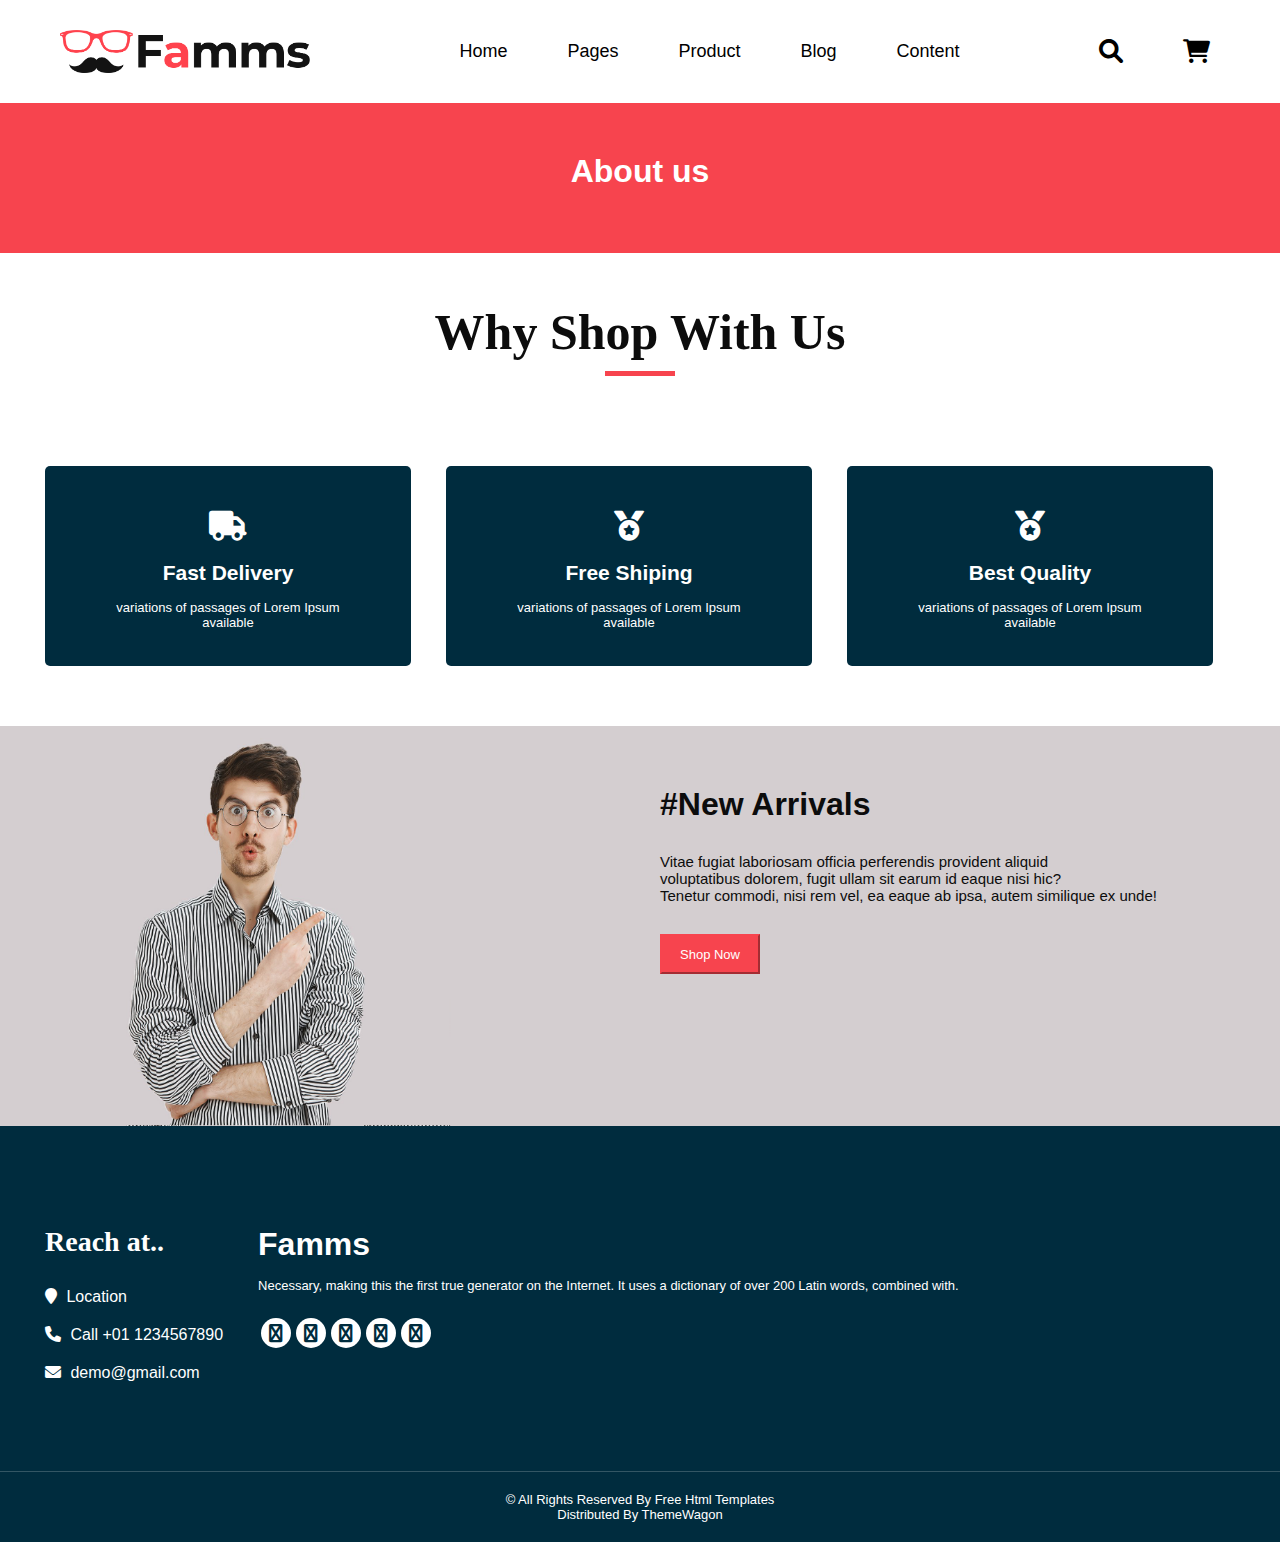
<file: index.html>
<!DOCTYPE html>
<html lang="en">
<head>
    <meta charset="UTF-8">
    <meta name="viewport" content="width=device-width, initial-scale=1.0">
    <title>Document</title>
    <link href="https://cdnjs.cloudflare.com/ajax/libs/font-awesome/5.15.4/css/all.min.css" rel="stylesheet">
    <link href="https://cdnjs.cloudflare.com/ajax/libs/font-awesome/6.0.0/css/all.min.css" rel="stylesheet">

    <link rel="stylesheet" href="style.css">
</head>
<body>
    <nav class="navbar">
        <div class="logo">
            <a class="navbar" href="index.html">
                <img src="images/logo (1).png" width="250px">
            </a>
        </div>
        <ul class="nav-links">
            <li><a href="home">Home</a></li>
            <li class="dropdown">
                <a href="#" class="dropbtn">Pages</a>
                <div class="dropdown-content">
                    <a href="#About">About</a>
                    <a href="#Testimonial">Testimonial</a>
                </div>
            </li>
            <li><a href="Product">Product</a></li>
            <li><a href="Blog">Blog</a></li>
            <li><a href="Content">Content</a></li>
        </ul>
        <div class="icons">
            <a href="#" class="search-icon">
                <i class="fas fa-search"></i>
            </a>
            <a href="#" class="cart-icon">
                <i class="fas fa-shopping-cart"></i>
            </a>
        </div>
    </nav>

<!-- About -->
 <div class="About-us">
    <h1>About us</h1>
 </div>

 <div class="container2">
    <div class="heading_container heading_center">
        <h2>Why Shop With Us</h2>
    </div>
 </div>


<div class="row">
    <div class="box">
        <div class="img-box">
            <i class="fa-solid fa-truck"></i>
        </div>
        <div class="detail-box">
            <h5>Fast Delivery</h5>
            <p>variations of passages of Lorem Ipsum available</p>
        </div>
    </div>

    <div class="box">
        <div class="img-box">
            <i class="fa-solid fa-medal"></i>
        </div>
        <div class="detail-box">
            <h5>Free Shiping</h5>
            <p>variations of passages of Lorem Ipsum available</p>
        </div>
    </div>


    <div class="box">
        <div class="img-box">
            <i class="fa-solid fa-medal"></i>
        </div>
        <div class="detail-box">
            <h5>Best Quality</h5>
            <p>variations of passages of Lorem Ipsum available</p>
        </div>
    </div>


</div>


<div class="arrival">
    <div class="im-sec">
        <img src="images/arrival-bg.png" alt="img1" class="img">
    </div>

    <div class="content-sec">
        <h1>#New Arrivals</h1>
        <p>
            Vitae fugiat laboriosam officia perferendis provident aliquid <br>
            voluptatibus dolorem, fugit ullam sit earum id eaque nisi hic? <br>
            Tenetur commodi, nisi rem vel, ea eaque ab ipsa, autem similique ex unde!
        </p>
        <button style="background-color: #f7444e;height: 40px;width:100px; font-size: 13px; color: white; border-color: #f7444e;">Shop Now</button>
    </div>

</div>



<!-- footer Section -->

<footer class="footer_section">
    <div class="container">
        <div class="row">
            <!-- Contact Column -->
            <div class="col-md-4 footer-col">
                <div class="footer_contact">
                    <h4>Reach at..</h4>
                    <div class="contact_link_box">
                        <a href="">
                            <i class="fa fa-map-marker" aria-hidden="true"></i>
                            <span>Location</span>
                        </a>
                        <a href="">
                            <i class="fa fa-phone" aria-hidden="true"></i>
                            <span>Call +01 1234567890</span>
                        </a>
                        <a href="">
                            <i class="fa fa-envelope" aria-hidden="true"></i>
                            <span>demo@gmail.com</span>
                        </a>
                    </div>
                </div>
            </div>

            <!-- Logo and Details Column -->
            <div class="col-md-4 footer-col">
                <div class="footer_detail">
                    <a href="index.html" class="footer-logo">Famms</a>
                    <p>
                        Necessary, making this the first true generator on the Internet. It uses a dictionary of over 200 Latin words, combined with.
                    </p>
                    <div class="footer_social">
                        <a href=""><i class="fa fa-facebook" aria-hidden="true"></i></a>
                        <a href=""><i class="fa fa-twitter" aria-hidden="true"></i></a>
                        <a href=""><i class="fa fa-linkedin" aria-hidden="true"></i></a>
                        <a href=""><i class="fa fa-instagram" aria-hidden="true"></i></a>
                        <a href=""><i class="fa fa-pinterest" aria-hidden="true"></i></a>
                    </div>
                </div>
            </div>

            <!-- Map Column -->
            <div class="col-md-4 footer-col">
                <div class="map_container">
                    <div class="map">
                        <div id="googleMap"></div>
                    </div>
                </div>
            </div>
        </div>

        <!-- Footer Info -->
        <div class="footer-info">
            <div class="col-lg-7 mx-auto px-0">
                <p>
                    &copy; <span id="displayYear"></span> All Rights Reserved By
                    <a href="https://html.design/">Free Html Templates</a><br>
                    Distributed By <a href="https://themewagon.com/" target="_blank">ThemeWagon</a>
                </p>
            </div>
        </div>
    </div>
</footer>
</body>
</html>
</file>
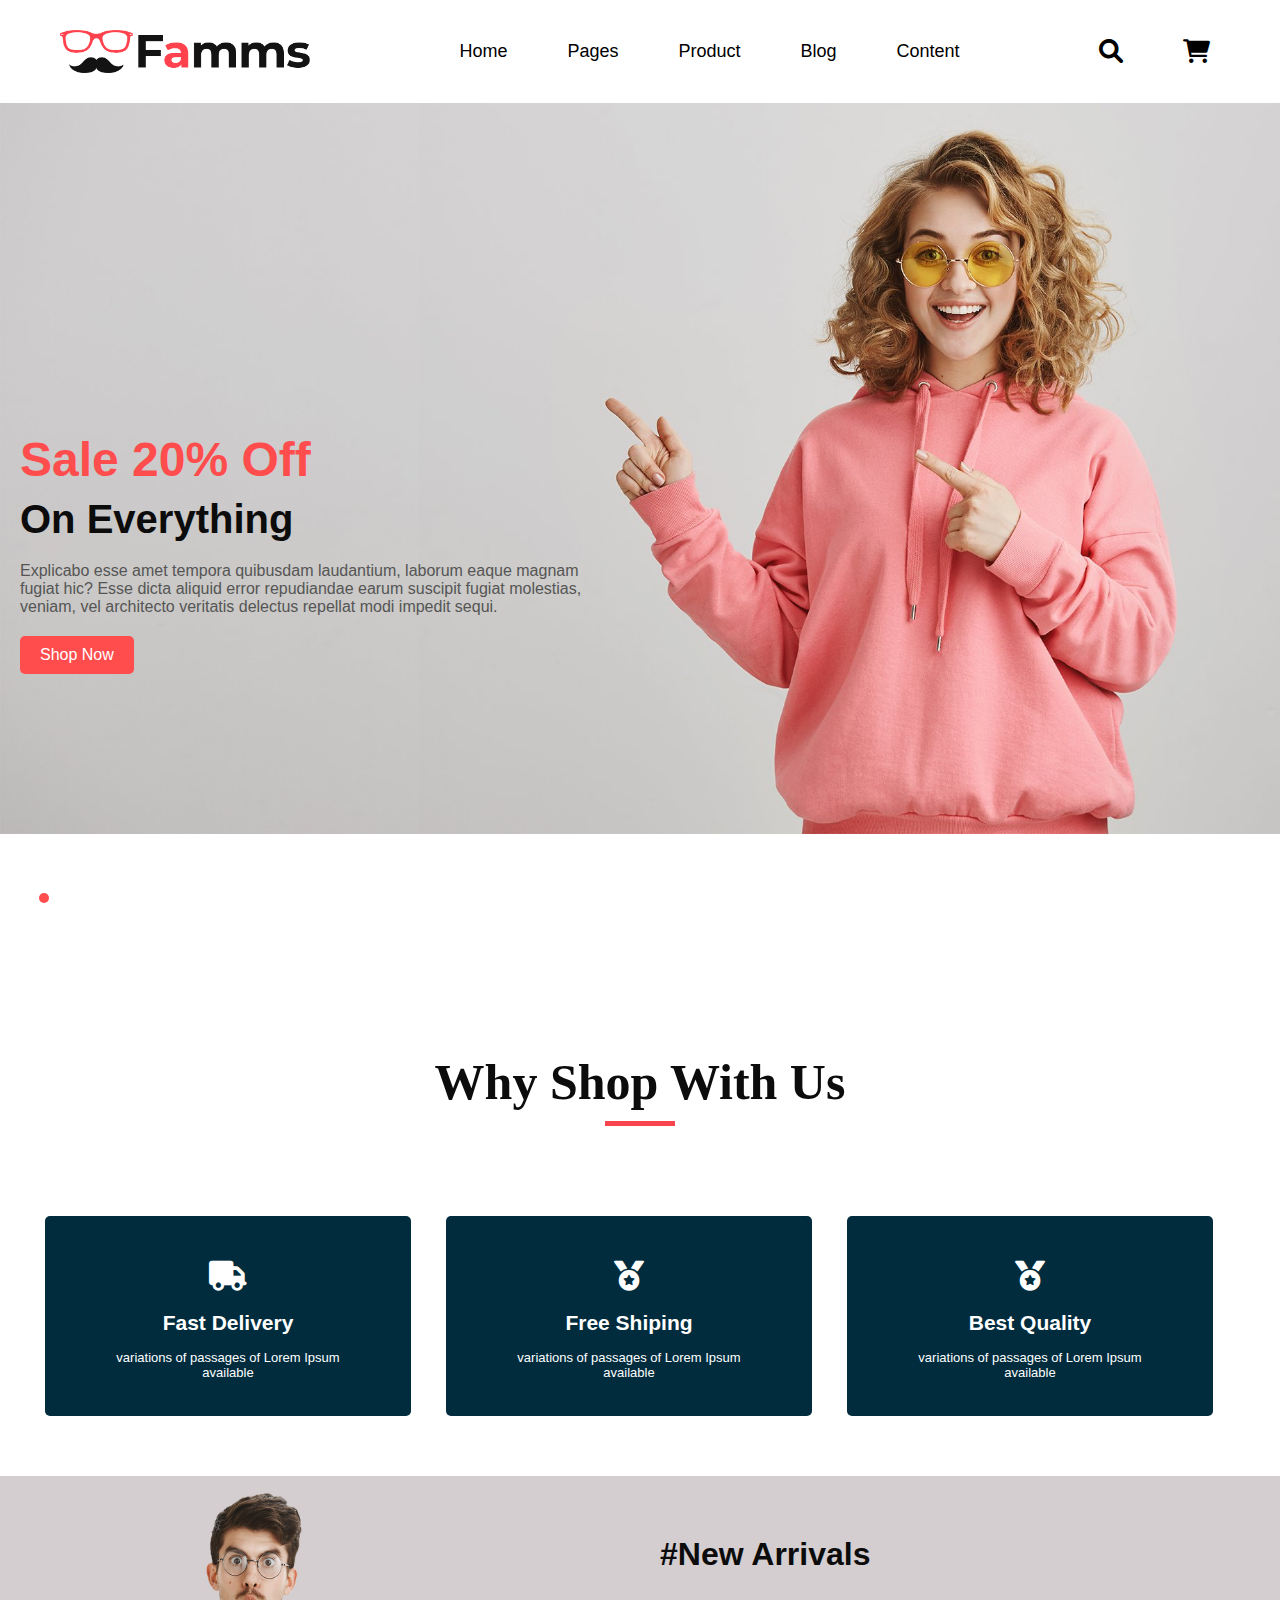
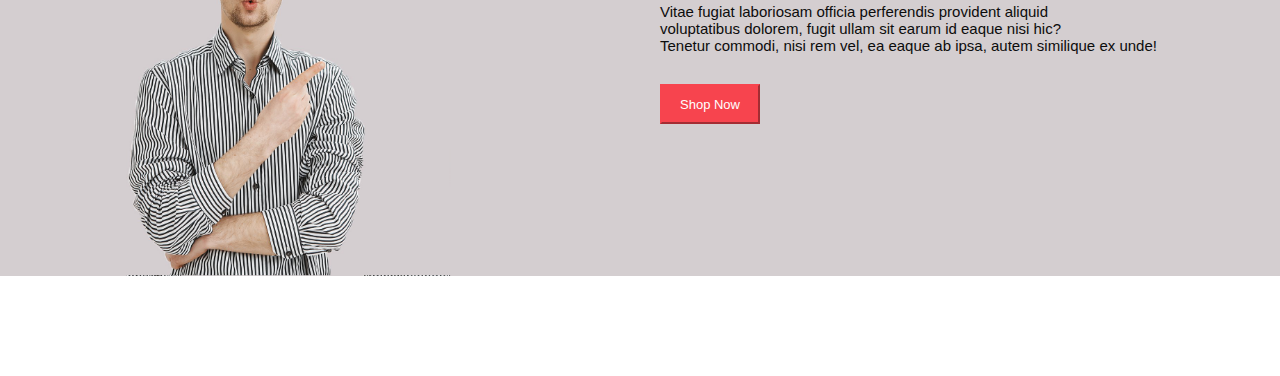
<file: home.html>
<!DOCTYPE html>
<html lang="en">
<head>
    <meta charset="UTF-8">
    <meta name="viewport" content="width=device-width, initial-scale=1.0">
    <title>Document</title>
    <link href="https://cdnjs.cloudflare.com/ajax/libs/font-awesome/5.15.4/css/all.min.css" rel="stylesheet">
    <link href="https://cdnjs.cloudflare.com/ajax/libs/font-awesome/6.0.0/css/all.min.css" rel="stylesheet">

    <link rel="stylesheet" href="style.css">
</head>
<body>
    <nav class="navbar">
        <div class="logo">
            <a class="navbar" href="index.html">
                <img src="images/logo (1).png" width="250px">
            </a>
        </div>
        <ul class="nav-links">
            <li><a href="home">Home</a></li>
            <li class="dropdown">
                <a href="#" class="dropbtn">Pages</a>
                <div class="dropdown-content">
                    <a href="#About">About</a>
                    <a href="#Testimonial">Testimonial</a>
                </div>
            </li>
            <li><a href="Product">Product</a></li>
            <li><a href="Blog">Blog</a></li>
            <li><a href="Content">Content</a></li>
        </ul>
        <div class="icons">
            <a href="#" class="search-icon">
                <i class="fas fa-search"></i>
            </a>
            <a href="#" class="cart-icon">
                <i class="fas fa-shopping-cart"></i>
            </a>
        </div>
    </nav>

    <!-- <div class="main">
        <img src="images/slider-bg.jpg">
        <h1><span class="red" >Sale 20% Off</span><br>
            On Everything</h1>
            <p>Explicabo esse amet tempora quibusdam laudantium, laborum <br>eaque magnam fugiat hic? Esse dicta aliquid error repudiandae<br> earum suscipit fugiat molestias, veniam, vel architecto veritatis<br> delectus repellat modi impedit sequi.</p>
            <button>Shop Now</button>
        </div> -->


        <div class="slider-container">
            <div class="slider">
              <!-- Slide 1 -->
              <div class="slide">
                <div class="content">
                  <h1>Sale 20% Off</h1>
                  <h2>On Everything</h2>
                  <p>
                    Explicabo esse amet tempora quibusdam laudantium, laborum eaque 
                    magnam fugiat hic? Esse dicta aliquid error repudiandae earum suscipit 
                    fugiat molestias, veniam, vel architecto veritatis delectus repellat 
                    modi impedit sequi.
                  </p>
                  <a href="#" class="btn">Shop Now</a>
                </div>
              </div>
              <!-- Slide 2 -->
              <div class="slide">
                <div class="content">
                  <h1>New Arrivals</h1>
                  <h2>Up to 30% Off</h2>
                  <p>
                    Discover the latest trends and save big with our exclusive deals on 
                    the newest products. Don’t miss out on the opportunity to upgrade 
                    your style today.
                  </p>
                  <a href="#" class="btn">Explore Now</a>
                </div>
              </div>
              <!-- Slide 3 -->
              <div class="slide">
                <div class="content">
                  <h1>Special Offers</h1>
                  <h2>Up to 50% Off</h2>
                  <p>
                    Enjoy unbeatable discounts on a wide range of products. These 
                    limited-time offers are here to make your shopping experience even better.
                  </p>
                  <a href="#" class="btn">Check Out</a>
                </div>
              </div>
            </div>
            <!-- Navigation Dots -->
            <div class="dots">
              <span class="dot active" data-slide="0"></span>
              <span class="dot" data-slide="1"></span>
              <span class="dot" data-slide="2"></span>
            </div>
          </div>



          <!-- <div class="About-us">
            <h1>About us</h1> -->
         </div>
        
         <div class="container2">
            <div class="heading_container heading_center">
                <h2>Why Shop With Us</h2>
            </div>
         </div>
        
        
        <div class="row">
            <div class="box">
                <div class="img-box">
                    <i class="fa-solid fa-truck"></i>
                </div>
                <div class="detail-box">
                    <h5>Fast Delivery</h5>
                    <p>variations of passages of Lorem Ipsum available</p>
                </div>
            </div>
        
            <div class="box">
                <div class="img-box">
                    <i class="fa-solid fa-medal"></i>
                </div>
                <div class="detail-box">
                    <h5>Free Shiping</h5>
                    <p>variations of passages of Lorem Ipsum available</p>
                </div>
            </div>
        
        
            <div class="box">
                <div class="img-box">
                    <i class="fa-solid fa-medal"></i>
                </div>
                <div class="detail-box">
                    <h5>Best Quality</h5>
                    <p>variations of passages of Lorem Ipsum available</p>
                </div>
            </div>
        
        
        </div>
        
        
        <div class="arrival">
            <div class="im-sec">
                <img src="images/arrival-bg.png" alt="img1" class="img">
            </div>
        
            <div class="content-sec">
                <h1>#New Arrivals</h1>
                <p>
                    Vitae fugiat laboriosam officia perferendis provident aliquid <br>
                    voluptatibus dolorem, fugit ullam sit earum id eaque nisi hic? <br>
                    Tenetur commodi, nisi rem vel, ea eaque ab ipsa, autem similique ex unde!
                </p>
                <button style="background-color: #f7444e;height: 40px;width:100px; font-size: 13px; color: white; border-color: #f7444e;">Shop Now</button>
            </div>
        
        </div>
</body>
<script src="script.js"></script>
</file>
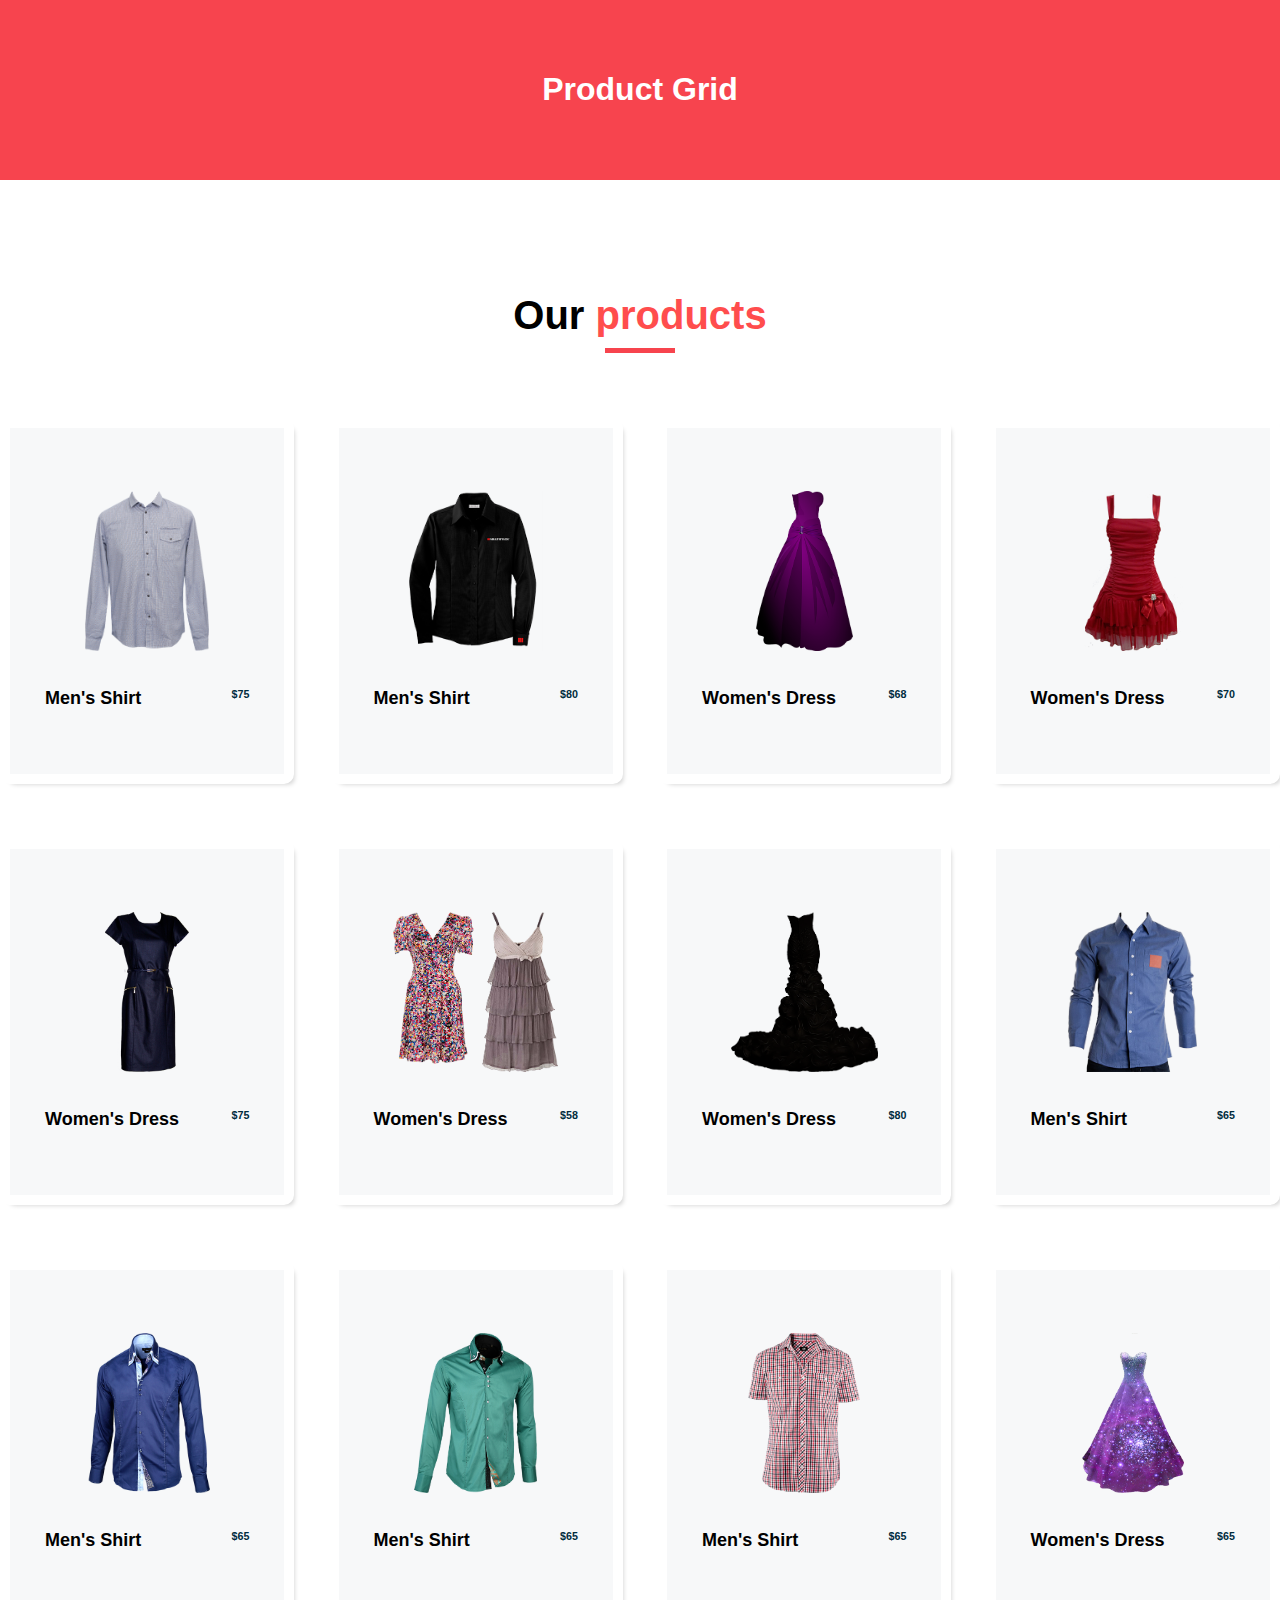
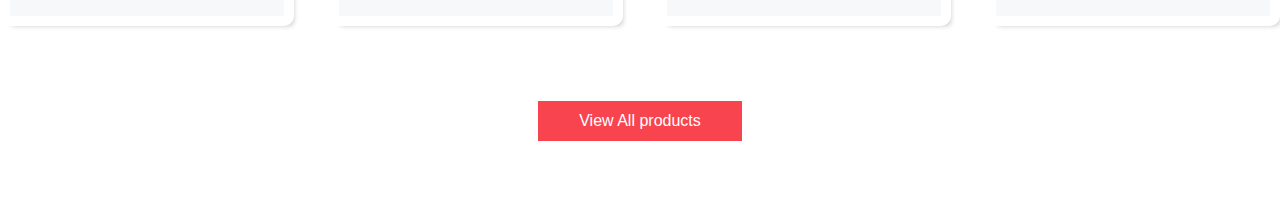
<file: product.html>
<!DOCTYPE html>
<html lang="en">
<head>
 <meta charset="UTF-8">
 <meta name="viewport" content="width=device-width, initial-scale=1.0">
 <title>Document</title>
</head>
<link rel="stylesheet" href="stylee.css">
<body>

    <div class="About-us">
        <h1>Product Grid</h1>
     </div>
     
  <!-- product section -->
<section class="product_section layout_padding">
 <div class="container">
    <div class="heading_container heading_center">
       <h2>
          Our <span>products</span>
       </h2>
    </div>
    <div class="row">
       <div class="col-sm-6 col-md-4 col-lg-3">
          <div class="box">
             <div class="option_container">
                <div class="options">
                   <a href="" class="option1">
                   Men's Shirt
                   </a>
                   <a href="" class="option2">
                   Buy Now
                   </a>
                </div>
             </div>
             <div class="img-box">
                <img src="images/p1.png" alt="">
             </div>
             <div class="detail-box">
                <h5>
                   Men's Shirt
                </h5>
                <h6>
                   $75
                </h6>
             </div>
          </div>
       </div>
       <div class="col-sm-6 col-md-4 col-lg-3">
          <div class="box">
             <div class="option_container">
                <div class="options">
                   <a href="" class="option1">
                   Add To Cart
                   </a>
                   <a href="" class="option2">
                   Buy Now
                   </a>
                </div>
             </div>
             <div class="img-box">
                <img src="images/p2.png" alt="">
             </div>
             <div class="detail-box">
                <h5>
                   Men's Shirt
                </h5>
                <h6>
                   $80
                </h6>
             </div>
          </div>
       </div>
       <div class="col-sm-6 col-md-4 col-lg-3">
          <div class="box">
             <div class="option_container">
                <div class="options">
                   <a href="" class="option1">
                   Add To Cart
                   </a>
                   <a href="" class="option2">
                   Buy Now
                   </a>
                </div>
             </div>
             <div class="img-box">
                <img src="images/p3.png" alt="">
             </div>
             <div class="detail-box">
                <h5>
                   Women's Dress
                </h5>
                <h6>
                   $68
                </h6>
             </div>
          </div>
       </div>
       <div class="col-sm-6 col-md-4 col-lg-3">
          <div class="box">
             <div class="option_container">
                <div class="options">
                   <a href="" class="option1">
                   Add To Cart
                   </a>
                   <a href="" class="option2">
                   Buy Now
                   </a>
                </div>
             </div>
             <div class="img-box">
                <img src="images/p4.png" alt="">
             </div>
             <div class="detail-box">
                <h5>
                   Women's Dress
                </h5>
                <h6>
                   $70
                </h6>
             </div>
          </div>
       </div>
       <div class="col-sm-6 col-md-4 col-lg-3">
          <div class="box">
             <div class="option_container">
                <div class="options">
                   <a href="" class="option1">
                   Add To Cart
                   </a>
                   <a href="" class="option2">
                   Buy Now
                   </a>
                </div>
             </div>
             <div class="img-box">
                <img src="images/p5.png" alt="">
             </div>
             <div class="detail-box">
                <h5>
                   Women's Dress
                </h5>
                <h6>
                   $75
                </h6>
             </div>
          </div>
       </div>
       <div class="col-sm-6 col-md-4 col-lg-3">
          <div class="box">
             <div class="option_container">
                <div class="options">
                   <a href="" class="option1">
                   Add To Cart
                   </a>
                   <a href="" class="option2">
                   Buy Now
                   </a>
                </div>
             </div>
             <div class="img-box">
                <img src="images/p6.png" alt="">
             </div>
             <div class="detail-box">
                <h5>
                   Women's Dress
                </h5>
                <h6>
                   $58
                </h6>
             </div>
          </div>
       </div>
       <div class="col-sm-6 col-md-4 col-lg-3">
          <div class="box">
             <div class="option_container">
                <div class="options">
                   <a href="" class="option1">
                   Add To Cart
                   </a>
                   <a href="" class="option2">
                   Buy Now
                   </a>
                </div>
             </div>
             <div class="img-box">
                <img src="images/p7.png" alt="">
             </div>
             <div class="detail-box">
                <h5>
                   Women's Dress
                </h5>
                <h6>
                   $80
                </h6>
             </div>
          </div>
       </div>
       <div class="col-sm-6 col-md-4 col-lg-3">
          <div class="box">
             <div class="option_container">
                <div class="options">
                   <a href="" class="option1">
                   Add To Cart
                   </a>
                   <a href="" class="option2">
                   Buy Now
                   </a>
                </div>
             </div>
             <div class="img-box">
                <img src="images/p8.png" alt="">
             </div>
             <div class="detail-box">
                <h5>
                   Men's Shirt
                </h5>
                <h6>
                   $65
                </h6>
             </div>
          </div>
       </div>
       <div class="col-sm-6 col-md-4 col-lg-3">
          <div class="box">
             <div class="option_container">
                <div class="options">
                   <a href="" class="option1">
                   Add To Cart
                   </a>
                   <a href="" class="option2">
                   Buy Now
                   </a>
                </div>
             </div>
             <div class="img-box">
                <img src="images/p9.png" alt="">
             </div>
             <div class="detail-box">
                <h5>
                   Men's Shirt
                </h5>
                <h6>
                   $65
                </h6>
             </div>
          </div>
       </div>
       <div class="col-sm-6 col-md-4 col-lg-3">
          <div class="box">
             <div class="option_container">
                <div class="options">
                   <a href="" class="option1">
                   Add To Cart
                   </a>
                   <a href="" class="option2">
                   Buy Now
                   </a>
                </div>
             </div>
             <div class="img-box">
                <img src="images/p10.png" alt="">
             </div>
             <div class="detail-box">
                <h5>
                   Men's Shirt
                </h5>
                <h6>
                   $65
                </h6>
             </div>
          </div>
       </div>
       <div class="col-sm-6 col-md-4 col-lg-3">
          <div class="box">
             <div class="option_container">
                <div class="options">
                   <a href="" class="option1">
                   Add To Cart
                   </a>
                   <a href="" class="option2">
                   Buy Now
                   </a>
                </div>
             </div>
             <div class="img-box">
                <img src="images/p11.png" alt="">
             </div>
             <div class="detail-box">
                <h5>
                   Men's Shirt
                </h5>
                <h6>
                   $65
                </h6>
             </div>
          </div>
       </div>
       <div class="col-sm-6 col-md-4 col-lg-3">
          <div class="box">
             <div class="option_container">
                <div class="options">
                   <a href="" class="option1">
                   Add To Cart
                   </a>
                   <a href="" class="option2">
                   Buy Now
                   </a>
                </div>
             </div>
             <div class="img-box">
                <img src="images/p12.png" alt="">
             </div>
             <div class="detail-box">
                <h5>
                   Women's Dress
                </h5>
                <h6>
                   $65
                </h6>
             </div>
          </div>
       </div>
    </div>
    <div class="btn-box">
       <a href="">
       View All products
       </a>
    </div>
 </div>
</section>
<!-- end product section -->
</body>
</html>
</file>
<file: style.css>
body{
    font-family: 'Montserrat', sans-serif;
    color: #0c0c0c;
  }
  * {
    margin: 0;
    padding: 0;
    box-sizing: border-box;
    font-family: 'Montserrat', sans-serif;
  }
  
  
  .navbar {
    display: flex;
    justify-content: space-between;
    align-items: center;
    background-color: #ffffff;
    padding: 15px 30px;
  }
  
  
  .logo img {
    max-width: 110%;
    height: auto;
  }
  
  
  .nav-links {
    display: flex;
    column-gap: 30px;
    list-style-type: none;
    margin-left: 30px; 
  
  }
  
  .nav-links li {
    margin-right: 30px; 
  }
  
  .nav-links a {
    text-decoration: none;
    color: rgb(0, 0, 0);
    font-size: 18px; 
    font-weight: 500;
    transition: color 0.3s ease;
  }
  
  .nav-links a:hover {
    color: #ce1515;
  }
  
  
  .dropdown {
    position: relative;
  }
  
  .dropdown .dropdown-content {
    display: none;
    position: absolute;
    background-color: #333;
    min-width: 160px;
    z-index: 1;
  }
  
  .dropdown:hover .dropdown-content {
    display: block;
  }
  
  .dropdown-content a {
    padding: 12px 16px;
    display: block;
    color: white;
    text-decoration: none;
  }
  
  .dropdown-content a:hover {
    background-color: white;
  }
  
  
  .icons {
    display: flex;
    align-items: center;
  }
  
  .icons a {
    color: rgb(0, 0, 0);
    margin-left: 20px; 
    margin-right: 40px;
    font-size: 24px; 
    transition: color 0.3s ease;
  }
  
  .icons a:hover {
    color: #ce1515; 
  }
  
  
  .search-icon, .cart-icon {
    font-size: 24px; 
  }
  
  .icons a:hover .fas {
    transform: scale(1.2);
    transition: transform 0.2s ease;
  }
  
  
  .About-us{
    text-align: center;
    background-color: #f7444e;
    height: 150px;
    padding: 50px;
    color: white;
  
  
  }
  
  .container2{
    width: 100%;
    padding-right: 15px;
    padding-left: 15px;
    margin-right: auto;
    margin-left: auto;
    
  }
  
  
  
  .heading_container h2::after {
    content: "";
    display: block;
    width: 70px;
    height: 5px;
    background: #f7444e;
    margin: 10px auto 10px;
  }
  
  .heading_container.heading_center {
    font-family: 'Playfair Display', serif;
    padding: 50px;  
    align-items: center;
    text-align: center;
  }
  
  
  .heading_container.heading_center h2{
    font-family: 'Playfair Display', serif;
    font-size: 50px;
  }
  
  .row{
    display: flex;
    flex-wrap: wrap;
     
    height: 250px;
    width: 100%;
    padding: 30px;
    margin-right: 15px;
    margin-left: 15px;
    gap: 35px;
  }
  
  .box{
    height:200px;
    width: 30%; 
    border-radius: 5px;
    text-align: center;
    background-color: #002c3e;
    padding: 45px 50px;
    border-radius: 5px;
    color: #ffffff;
  }
  .img-box i{
    font-size: 30px;
    color:white;
    margin-bottom: 20px;
  }
  
  h5 {
    font-size: 21px;
    font-weight: 700;
  }
  p {
    margin-top: 0;
    margin-bottom: 1rem;
    text-align: center;
    margin-top: 15px;
    font-size: 13px;
    font-family: 'Montserrat', sans-serif;
  }
  
  
  .arrival {
    background-color: #d4ced0;
    width: 100%;
    height: 400px;
    margin-top: 40px;
    display: flex;
    flex-wrap: wrap;
  }
  
  .im-sec {
    
    width: 50%;
    height: 500px;
    overflow: hidden;  
  }
  
  .img {
    width:100%; 
    height:80%;
    margin-left: 100px;
    
  }
  
  .content-sec {
     
    display: flex;
    flex-direction: column;  
    width: 50%;
    height: 500px;
    padding: 20px;
     
  }
  
  .content-sec p {
    text-align: left;
    margin-top: 30px;
    margin-bottom: 30px;
    font-size: 15px;
    font-weight: 100;
  }
  .content-sec h1{
    margin-top: 40px;
  }
  
  .footer_section {
    background-color: #002c3e;
    color: #ffffff;
    padding-top: 70px;
    text-align: left;
  }
  
  .footer_section h4 {
    font-size: 28px;
    font-weight: 600;
    margin-bottom: 20px;
    font-family: 'Playfair Display', serif;
  }
  
  .footer_section .footer-col {
    margin-bottom: 30px;
  }
  
  .footer_section .footer_contact .contact_link_box {
    display: flex;
    flex-direction: column;
  }
  
  .footer_section .footer_contact .contact_link_box a {
    margin: 10px 0;
    color: #ffffff;
    text-decoration: none;
  }
  
  .footer_section .footer_contact .contact_link_box a i {
    margin-right: 5px;
    
  }
  
  .footer_section .footer_contact .contact_link_box a:hover {
    color: #f7444e;
  }
  
  .footer_section .footer-logo {
    display: block;
    font-weight: bold;
    font-size: 32px;
    color: #ffffff;
    text-decoration: none;
  }
  
  .footer_section .footer_social {
    display: flex;
    justify-content: left;
    margin-top: 25px;
    margin-bottom: 10px;

  }
  
  .footer_section .footer_social a {
    display: flex;
    justify-content: center;
    align-items: center;
    color: #002c3e;
    width: 30px;
    height: 30px;
    border-radius: 50%;
    background-color: #ffffff;
    margin: 0 2.5px;
    font-size: 18px;
    
  }
  
  .footer_section .footer_social a:hover {
    color: #f7444e;
  }
  
  .footer_section .map_container {
    width: 100%;
    height: 175px;
    display: flex;
    align-items: stretch;
  }
  
  .footer_section .map_container .map {
    flex: 1;
    height: 100%;
  }
  
  .footer_section .map_container .map #googleMap {
    height: 100%;
  }
  
  .footer_section .footer-info {
    text-align: center;
    margin-top: 25px;
    
  }
  
  .footer_section .footer-info p {
    color: #ffffff;
    margin: 0;
    padding: 20px 0;
    border-top: 1px solid rgba(255, 255, 255, 0.2);
     
  }
  
  .footer_section .footer-info p a {
    color: inherit;
    text-decoration: none;
  }
  
  
  /* 
  .main img{
    width: 100%;
    height: 100%;
  }
  .main h1{
    margin-top: -400px;
    font-weight: 600;
    font-size: 50px;
    margin-left: 30px;
  }
  .main p{
    font-size: 15px;
    text-align: left;
    margin-left: 30px;
  }
  .red{
    color: red;
  }
  button{
    padding: 10px 10px 10px 10px;
    margin-left: 30px;
    width: 150px;
    background-color: red;
    color: #fff;
    border-radius: 3px 3px 3px 3px;
  } */
  
  
  
  .slider-container {
    width: 100%;
    height: 100vh;
    position: relative;
    display: flex;
    align-items: center;
    justify-content: center;
    background: url('images/slider-bg.jpg') no-repeat center top;
    background-size: 100% auto;
  }
  
  .slider {
    display: flex;
    flex-direction: column;
    width: 50%;
    height: 80%;
    overflow: hidden;
    position: absolute;
    left: 0;
    
  }
  
  .slide {
    display: none;
    flex-direction: column;
    justify-content: center;
    align-items: flex-start;
    height: 100%;
    padding: 20px;
    animation: fadeIn 1s ease;
  }
  
  .slide.active {
    display: flex;
  }
  
  .content h1 {
    font-size: 3rem;
    color: #ff4d4d;
  }
  
  .content h2 {
    font-size: 2.5rem;
    margin: 10px 0;
  }
  
  .content p {
    font-size: 1rem;
    color: #555;
    margin: 20px 0;
    text-align: left;
  }
  
  .content .btn {
    display: inline-block;
    padding: 10px 20px;
    background: #ff4d4d;
    color: #fff;
    text-decoration: none;
    border-radius: 5px;
  }
  
  .dots {
    position:absolute;
    bottom: 20px;
    left: 5%;
    transform: translateX(-50%);
    display: flex;
    margin-bottom: 80px;
  }
  
  .dots .dot {
    width: 10px;
    height: 10px;
    background: white;
    border-radius: 50%;
    margin: 0 5px;
    cursor: pointer;
     
  }
  
  .dots .dot.active {
    background: #ff4d4d;
  }

/* Products Section */
  
.product_section {
    padding: 80px 0;
  }
  
  .product_section .heading_container {
    text-align: center;
    margin-bottom: 40px;
  }
  
  .product_section .heading_container h2 {
    font-size: 36px;
    font-weight: bold;
  }


.product_section .btn-box a:hover {
  background-color: transparent;
  color: #f7444e;
}

/* Desktop Layout - 4 Columns */
@media (min-width: 1024px) {
  .product_section .row {
    display: flex;
    flex-wrap: wrap;
    justify-content: space-between;
  }

  .product_section .col-sm-6, .product_section .col-md-4, .product_section .col-lg-3 {
    width: 23%; /* 4 products in a row */
    margin-bottom: 30px;
  }

  .product_section .heading_container h2 {
    font-size: 40px;
  }
}

/* Product sec end */
</file>
<file: stylee.css>
body {
    font-family: Arial, sans-serif;
    margin: 0;
    padding: 0;
  }
   
  .About-us{
    text-align: center;
    background-color: #f7444e;
    height: 80px;
    padding: 50px;
    color: white;
  
  
  }
  
  .product_section {
    padding: 80px 0;
  }
  
  .product_section .heading_container {
    text-align: center;
    margin-bottom: 40px;
  }
  
  .product_section .heading_container h2 {
    font-size: 36px;
    font-weight: bold;
  }
  .heading_container h2::after {
    content: "";
    display: block;
    width: 70px;
    height: 5px;
    background: #f7444e;
    margin: 10px auto 10px;
  }
  
  .product_section .heading_container h2 span {
    color: #ff4d4d;
  }
  
  .product_section .box {
    position: relative;
    margin-top: 25px;
    padding: 35px;
    background-color: #f7f8f9;
    -webkit-transition: all .3s;
    transition: all .3s;
    overflow: hidden;
    box-shadow: 5px 5px 5px -5px rgba(0,0,0,.2);
    border: solid #fff 10px;
    border-radius: 10px;
  }
  
  .product_section .box .img-box {
    display: flex;
    justify-content: center;
    align-items: center;
    height: 215px;
  }
  
  .product_section .box .img-box img {
    max-width: 100%;
    max-height: 160px;
    object-fit: cover;
    -webkit-transition: all .3s;
    transition: all .3s;
  }
  
  .product_section .box:hover img {
    transform: scale(1.1);
  }
  
  .product_section .box .detail-box {
    text-align: center;
    display: flex;
    justify-content: space-between;
  }
  
  .product_section .box .detail-box h5 {
    font-size: 18px;
    margin-top: 10px;
  }
  
  .product_section .box .detail-box h6 {
    margin-top: 10px;
    color: #002c3e;
    font-weight: 600;
  }
  
  .product_section .box:hover .option_container {
    opacity: 1;
    visibility: visible;
    transform: translateY(0);
  }
  
  .product_section .option_container {
    position: absolute;
    top: 0;
    left: 0;
    width: 100%;
    height: 100%;
    display: flex;
    justify-content: center;
    align-items: center;
    background-color: rgba(255, 255, 255, 0.6);
    z-index: 3;
    opacity: 0;
    visibility: hidden;
    transition: all .2s;
    transform: translateY(100%);
  }
  
  .product_section .options {
    display: flex;
    flex-direction: column;
    align-items: center;
  }
  
  .product_section .options a {
    display: inline-block;
    padding: 8px 15px;
    border-radius: 30px;
    width: 165px;
    text-align: center;
    transition: all .3s;
    margin: 5px 0;
  }
  
  .product_section .options .option1 {
    background-color: #f7444e;
    border: 1px solid #f7444e;
    color: white;
    text-decoration: none;
  }
  
  .product_section .options .option1:hover {
    background-color: transparent;
    color: #f7444e;
  }
  
  .product_section .options .option2 {
    background-color: #000000;
    border: 1px solid #000000;
    color: white;
    text-decoration: none;
  }
  
  .product_section .options .option2:hover {
    background-color: transparent;
    color: #000000;
  }
  
  .product_section .btn-box {
    display: flex;
    justify-content: center;
    margin-top: 45px;
  }
  
  .product_section .btn-box a {
    display: inline-block;
    padding: 10px 40px;
    background-color: #f7444e;
    border: 1px solid #f7444e;
    color: white;
    border-radius: 0;
    transition: all 0.3s;
    text-decoration: none;
  }
  
  .product_section .btn-box a:hover {
    background-color: transparent;
    color: #f7444e;
  }
  
  /* Desktop Layout - 4 Columns */
  @media (min-width: 1024px) {
    .product_section .row {
      display: flex;
      flex-wrap: wrap;
      justify-content: space-between;
    }
  
    .product_section .col-sm-6, .product_section .col-md-4, .product_section .col-lg-3 {
      width: 23%; /* 4 products in a row */
      margin-bottom: 30px;
    }
  
    .product_section .heading_container h2 {
      font-size: 40px;
    }
  }
</file>
